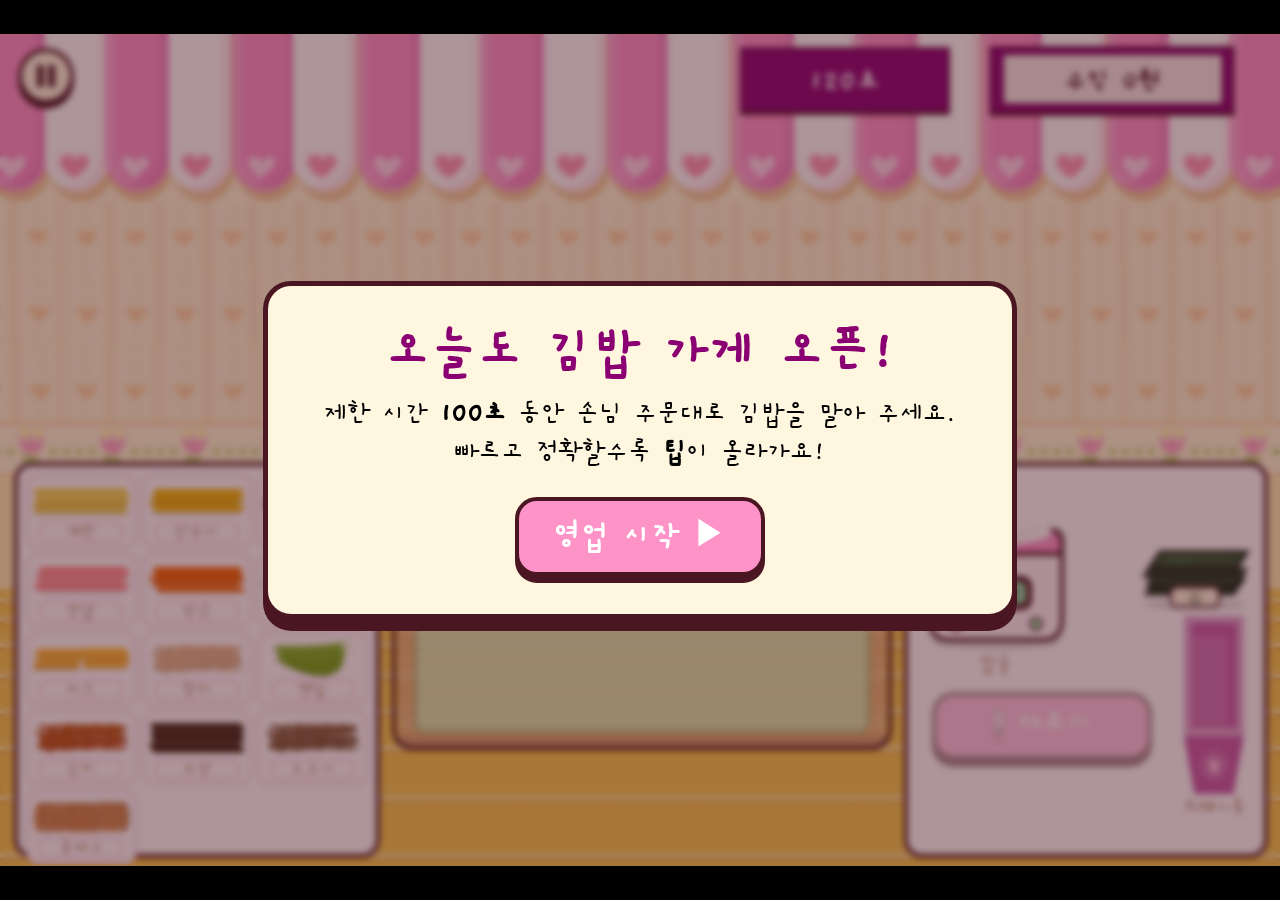
<file: html/game.html>
<!doctype html>
<html lang="ko">
  <head>
    <meta charset="UTF-8" />
    <meta name="viewport" content="width=device-width, initial-scale=1.0" />
    <title>김밥말아</title>
    <link rel="stylesheet" href="../css/style.css" />
    <link rel="stylesheet" href="../css/gameScreenTop.css" />
    <link rel="stylesheet" href="../css/gameScreenShop.css" />
    <link rel="stylesheet" href="../css/gameScreenMsg.css" />
    <link rel="stylesheet" href="../css/gameScreenKit.css" />
    <link rel="stylesheet" href="../css/gameScreenOverlay.css" />
  </head>
  <body>
    <!-- 메인 게임 화면 -->
    <div id="game-screen" class="screen">
      <img class="background" src="../assets/main_background.svg" alt="" />

      <!-- 왼쪽 위: 일시정지 -->
      <div id="top-left">
        <button id="pause-btn" class="sound-btn">
          <img class="ico" src="../assets/icons/pause.svg" alt="" />
        </button>
      </div>

      <!-- 오른쪽 위: 타이머, 수익 -->
      <div id="game-header">
        <div class="header-box timer-box">
          <img src="../assets/timer.svg" alt="" />
          <span><span id="timer-value">120</span>초</span>
        </div>
        <div class="header-box profit-box">
          <img src="../assets/profit.svg" alt="" />
          <span>수익 <span id="profit-value">0</span>원</span>
        </div>
      </div>

      <!-- 가게(손님 구역) -->
      <div id="shop">
        <div id="customer-slots"></div>
      </div>

      <!-- 주방 -->
      <div id="kitchen">
        <!-- 토핑 재료 -->
        <div id="topping-panel">
          <div id="topping-list">
            <div class="topping" draggable="true" data-id="egg">
              <img class="ing" src="../assets/ingredients/egg.svg" alt="계란" />
              <div class="tag">
                <img src="../assets/tag-space.svg" alt="" />
                <span>계란</span>
              </div>
            </div>
            <div class="topping" draggable="true" data-id="danmuji">
              <img
                class="ing"
                src="../assets/ingredients/danmuji.svg"
                alt="단무지"
              />
              <div class="tag">
                <img src="../assets/tag-space.svg" alt="" />
                <span>단무지</span>
              </div>
            </div>
            <div class="topping" draggable="true" data-id="ham">
              <img class="ing" src="../assets/ingredients/ham.svg" alt="햄" />
              <div class="tag">
                <img src="../assets/tag-space.svg" alt="" />
                <span>햄</span>
              </div>
            </div>
            <div class="topping" draggable="true" data-id="crabstick">
              <img
                class="ing"
                src="../assets/ingredients/crabstick.svg"
                alt="맛살"
              />
              <div class="tag">
                <img src="../assets/tag-space.svg" alt="" />
                <span>맛살</span>
              </div>
            </div>
            <div class="topping" draggable="true" data-id="carrot">
              <img
                class="ing"
                src="../assets/ingredients/carrot.svg"
                alt="당근"
              />
              <div class="tag">
                <img src="../assets/tag-space.svg" alt="" />
                <span>당근</span>
              </div>
            </div>
            <div class="topping" draggable="true" data-id="cucumber">
              <img
                class="ing"
                src="../assets/ingredients/cucumber.svg"
                alt="오이"
              />
              <div class="tag">
                <img src="../assets/tag-space.svg" alt="" />
                <span>오이</span>
              </div>
            </div>
            <div class="topping" draggable="true" data-id="cheese">
              <img
                class="ing"
                src="../assets/ingredients/cheese.svg"
                alt="치즈"
              />
              <div class="tag">
                <img src="../assets/tag-space.svg" alt="" />
                <span>치즈</span>
              </div>
            </div>
            <div class="topping" draggable="true" data-id="tuna">
              <img
                class="ing"
                src="../assets/ingredients/tuna.svg"
                alt="참치"
              />
              <div class="tag">
                <img src="../assets/tag-space.svg" alt="" />
                <span>참치</span>
              </div>
            </div>
            <div class="topping" draggable="true" data-id="perilla">
              <img
                class="ing"
                src="../assets/ingredients/perilla.svg"
                alt="깻잎"
              />
              <div class="tag">
                <img src="../assets/tag-space.svg" alt="" />
                <span>깻잎</span>
              </div>
            </div>
            <div class="topping" draggable="true" data-id="kimchi">
              <img
                class="ing"
                src="../assets/ingredients/kimchi.svg"
                alt="김치"
              />
              <div class="tag">
                <img src="../assets/tag-space.svg" alt="" />
                <span>김치</span>
              </div>
            </div>
            <div class="topping" draggable="true" data-id="burdock">
              <img
                class="ing"
                src="../assets/ingredients/burdock.svg"
                alt="우엉"
              />
              <div class="tag">
                <img src="../assets/tag-space.svg" alt="" />
                <span>우엉</span>
              </div>
            </div>
            <div class="topping" draggable="true" data-id="beef">
              <img
                class="ing"
                src="../assets/ingredients/beef.svg"
                alt="소고기"
              />
              <div class="tag">
                <img src="../assets/tag-space.svg" alt="" />
                <span>소고기</span>
              </div>
            </div>
            <div class="topping" draggable="true" data-id="cutlet">
              <img
                class="ing"
                src="../assets/ingredients/cutlet.svg"
                alt="돈까스"
              />
              <div class="tag">
                <img src="../assets/tag-space.svg" alt="" />
                <span>돈까스</span>
              </div>
            </div>
          </div>
        </div>

        <!-- 도마 + 김발 -->
        <div id="board-area">
          <div id="board" draggable="true">
            <div class="sheet">
              <div class="rice-layer"></div>
              <div class="filling"></div>
            </div>
            <div class="roll">
              <div class="roll-body"></div>
            </div>
          </div>
        </div>

        <!-- 도구 -->
        <div id="tools">
          <div
            id="cooker"
            class="tool draggable"
            data-name="밥솥"
            draggable="true"
          >
            <img
              class="cooker-body"
              src="../assets/tools/cooker-body.svg"
              alt="밥솥"
            />
            <img
              class="cooker-rice"
              src="../assets/tools/cooker-rice.svg"
              alt=""
            />
          </div>
          <div
            id="gim-stack"
            class="tool draggable"
            data-name="김"
            draggable="true"
          >
            <img src="../assets/tools/gim-stack.svg" alt="김" />
          </div>
          <button id="cut-btn" class="btn">
            <img class="ico" src="../assets/tools/knife.svg" alt="" /> 자르기
          </button>
          <div id="trash-can" class="tool" data-name="쓰레기통">
            <img src="../assets/trash-can.svg" alt="쓰레기통" />
          </div>
        </div>
      </div>

      <!-- 시작 전 -->
      <div id="ready-overlay" class="overlay">
        <div class="overlay-card">
          <div class="overlay-title">오늘도 김밥 가게 오픈!</div>
          <p class="overlay-desc">
            제한 시간 <b>100초</b> 동안 손님 주문대로 김밥을 말아 주세요.<br />
            빠르고 정확할수록 <b>팁</b>이 올라가요!
          </p>
          <button id="ready-btn" class="btn">영업 시작 ▶</button>
        </div>
      </div>

      <!-- 일시정지 -->
      <div id="pause-overlay" class="overlay hidden">
        <div class="overlay-card">
          <div class="overlay-title">잠깐 쉬는 중</div>
          <div class="pause-buttons">
            <button id="resume-btn" class="btn">계속하기</button>
            <button id="restart-btn" class="btn secondary">다시 하기</button>
            <button id="home-btn" class="btn secondary">처음으로</button>
          </div>
        </div>
      </div>
    </div>

    <script src="../js/game/main.js" type="module"></script>
  </body>
</html>
</file>
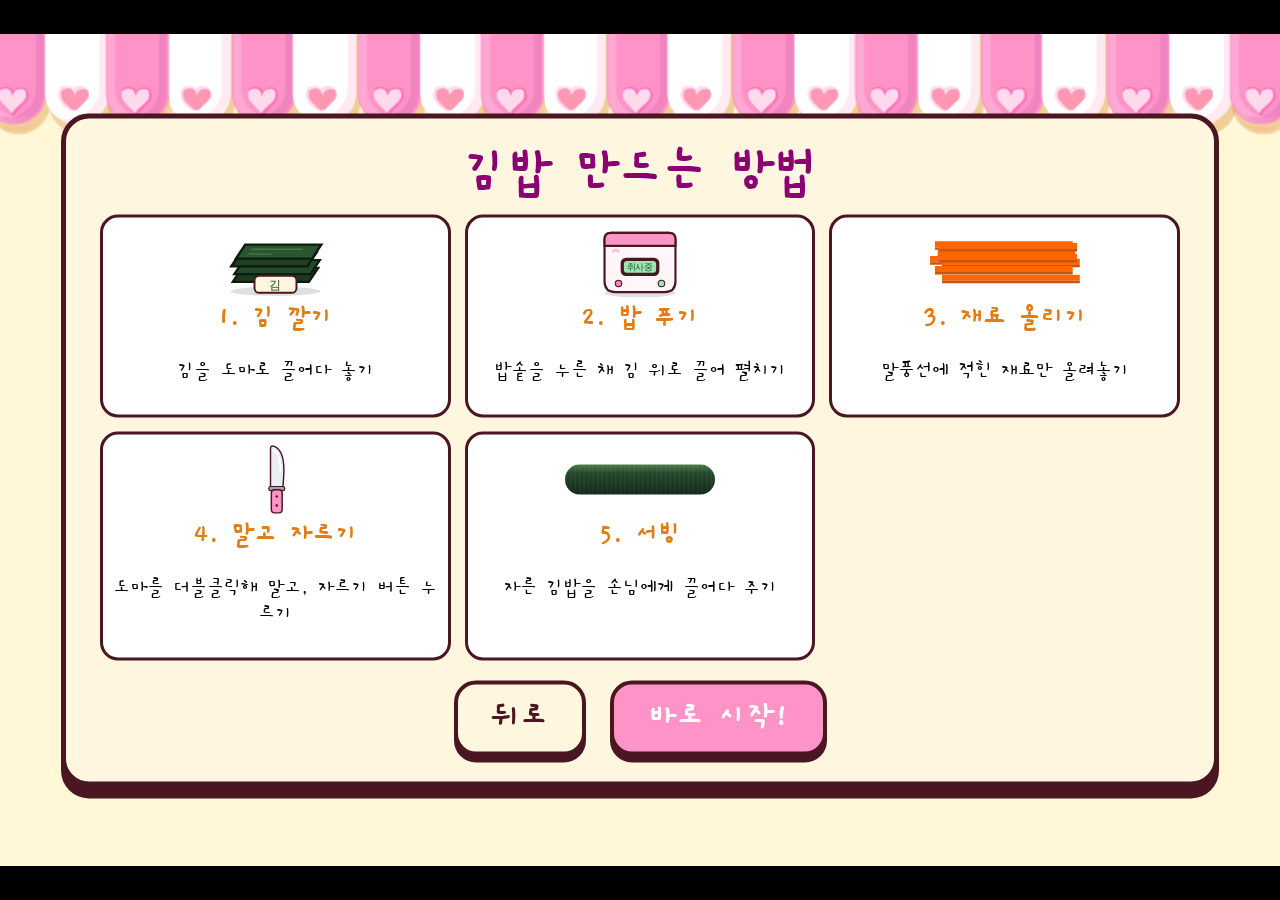
<file: html/howtoplay.html>
<!doctype html>
<html lang="ko">
  <head>
    <meta charset="UTF-8" />
    <meta name="viewport" content="width=device-width, initial-scale=1.0" />
    <title>김밥말아</title>
    <link rel="stylesheet" href="../css/style.css" />
    <link rel="stylesheet" href="../css/howToPlay.css" />
  </head>
  <body>
    <div>
      <!-- 게임 설명 -->
      <div id="howtoplay-screen" class="screen title-screen">
        <img class="background" src="../assets/default_background.svg" alt="" />
        <div class="htp-card">
          <div class="htp-title">김밥 만드는 방법</div>
          <div class="htp-steps">
            <div class="htp-step">
              <img src="../assets/tools/gim-stack.svg" alt="" /><b
                >1. 김 깔기</b
              >
              <p>김을 도마로 끌어다 놓기</p>
            </div>
            <div class="htp-step">
              <img src="../assets/tools/cooker-body.svg" alt="" /><b
                >2. 밥 푸기</b
              >
              <p>밥솥을 누른 채 김 위로 끌어 펼치기</p>
            </div>
            <div class="htp-step">
              <img src="../assets/ingredients/carrot.svg" alt="" /><b
                >3. 재료 올리기</b
              >
              <p>말풍선에 적힌 재료만 올려놓기</p>
            </div>
            <div class="htp-step">
              <img src="../assets/tools/knife.svg" alt="" /><b>4. 말고 자르기</b>
              <p>도마를 더블클릭해 말고, 자르기 버튼 누르기</p>
            </div>
            <div class="htp-step">
              <img src="../assets/board/roll.svg" alt="" /><b>5. 서빙</b>
              <p>자른 김밥을 손님에게 끌어다 주기</p>
            </div>
          </div>
          <div class="htp-buttons">
            <button
              id="back-btn"
              class="btn secondary"
              onclick="location.href = 'startgame.html'"
            >
              뒤로
            </button>
            <button
              id="start-btn"
              class="btn"
              onclick="location.href = 'game.html'"
            >
              바로 시작!
            </button>
          </div>
        </div>
      </div>
    </div>
  </body>
</html>
</file>
<file: css/style.css>
@font-face {
  font-family: "Gaegu-Bold";
  src: url(../fonts/Gaegu-Bold.ttf);
}
@font-face {
  font-family: "Gaegu-Regular";
  src: url(../fonts/Gaegu-Regular.ttf);
}

:root {
  --pink: #fe93c8;
  --pink-deep: #f084be;
  --plum: #8a0073;
  --brown: #491621;
  --cream: #fff6e0;
  --orange: #e17d15;
  --scale: 1;
}

body {
  margin: 0;
  padding: 0;
  background-color: black;
  height: 100%;
  overflow: hidden;
  font-family: "Gaegu-Bold", sans-serif;
}

.screen {
  position: absolute;
  left: 50%;
  top: 50%;
  transform: translate(-50%, -50%) scale(var(--scale, 1));
  width: 1280px;
  height: 832px;
  overflow: hidden;
}

.background {
  position: absolute;
  width: 100%;
  height: 100%;
  inset: 0;
}

button {
  font-family: "Gaegu-Bold", sans-serif;
  cursor: pointer;
}

.btn {
  position: relative;
  padding: 10px 34px 14px;
  font-size: 34px;
  color: white;
  background: var(--pink);
  border: 4px solid var(--brown);
  border-radius: 22px;
  box-shadow: 0 7px 0 var(--brown);
}
.btn:hover {
  transform: translateY(-3px) rotate(-1.5deg);
  background: var(--pink-deep);
  box-shadow: 0 10px 0 var(--brown);
}
.btn.secondary {
  background: var(--cream);
  color: var(--brown);
  text-shadow: none;
}
.btn.secondary:hover {
  background: #ffe9b8;
}
.btn:disabled {
  opacity: 0.6;
  cursor: wait;
}
</file>
<file: css/gameScreenTop.css>
#game-screen {
  font-family: "Gaegu-Bold", sans-serif;
}

/* 상단 */
#top-left {
  position: absolute;
  z-index: 10;
  left: 18px;
  top: 14px;
  display: flex;
  align-items: center;
  gap: 8px;
}

.sound-btn {
  width: 56px;
  height: 56px;
  padding: 0;
  display: flex;
  align-items: center;
  justify-content: center;
  background: var(--cream);
  border: 4px solid var(--brown);
  border-radius: 50%;
  box-shadow: 0 5px 0 var(--brown);
}
.sound-btn:hover {
  transform: translateY(-2px);
}
.sound-btn .ico {
  width: 36px;
  height: 36px;
}

#game-header {
  position: absolute;
  right: 18px;
  top: 12px;
  display: flex;
  gap: 12px;
}

.header-box {
  position: relative;
  height: 70px;
  display: flex;
  align-items: center;
  justify-content: center;
  font-size: 30px;
}
.header-box > img {
  position: absolute;
  inset: 0;
  width: 100%;
  height: 100%;
}
.header-box > span {
  position: relative;
}

.timer-box {
  width: 210px;
  color: white;
}
.profit-box {
  width: 300px;
  font-size: 28px;
  white-space: nowrap;
  color: var(--brown);
}
</file>
<file: css/gameScreenShop.css>
/* 가게 */
#shop {
  position: absolute;
  left: 0;
  top: 0;
  width: 1280px;
  height: 420px;
}

#customer-slots {
  position: absolute;
  left: 150px;
  top: 96px;
  width: 1120px;
  height: 260px;
}
.slot {
  position: absolute;
  left: 60px;
  top: 0;
  width: 370px;
  height: 260px;
}

.customer {
  position: absolute;
  left: 4px;
  top: 30px;
  width: 170px;
  height: 230px;
  z-index: 1;
}
.customer img.peep {
  width: 100%;
  height: 100%;
  object-fit: contain;
  object-position: bottom;
  transform-origin: bottom center;
}
.customer.angry img {
  animation: angryShake 0.18s linear infinite;
}
.customer.happy img {
  animation: happyJump 0.4s ease-out 3;
}
@keyframes angryShake {
  0% {
    transform: translateX(-2px);
  }
  50% {
    transform: translateX(2px);
  }
  100% {
    transform: translateX(-2px);
  }
}
@keyframes happyJump {
  0%,
  100% {
    transform: translateY(0);
  }
  40% {
    transform: translateY(-34px) scaleY(1.05);
  }
}
</file>
<file: css/gameScreenMsg.css>
/* 말풍선 */
.bubble {
  position: absolute;
  left: 170px;
  top: 4px;
  width: 320px;
  box-sizing: border-box;
  background: white;
  border: 3px solid var(--brown);
  border-radius: 18px;
  padding: 6px 10px 8px;
  transform-origin: 0% 70%;
  animation: bubbleIn 0.35s cubic-bezier(0.2, 1.6, 0.4, 1);
}
.bubble.out {
  animation: bubbleOut 0.25s ease-in forwards;
}
@keyframes bubbleIn {
  from {
    transform: scale(0);
  }
  to {
    transform: scale(1);
  }
}
@keyframes bubbleOut {
  to {
    transform: scale(0);
    opacity: 0;
  }
}
.bubble .say {
  margin: 0;
  min-height: 24px;
  font-size: 28px;
  line-height: 1.1;
  color: var(--orange);
}
.bubble .menu-name {
  margin: 4px 0 2px;
  font-size: 32px;
  color: var(--plum);
  display: flex;
  justify-content: space-between;
  align-items: baseline;
}
.bubble .menu-name small {
  font-size: 24px;
  color: #a66f4e;
}

.chips {
  display: flex;
  flex-wrap: wrap;
  gap: 4px;
}

.chip {
  font-family: "Gaegu-Regular", sans-serif;
  font-size: 22px;
  line-height: 1;
  padding: 3px 7px 4px;
  border-radius: 8px;
  background: var(--cream);
  border: 1.5px solid #e3c99d;
  color: #7a4a2a;
}
.chip.no {
  background: #ffe1e1;
  border-color: #ff8a8a;
  color: #d23b3b;
  text-decoration: line-through;
}

.patience {
  margin-top: 6px;
  height: 12px;
  border: 2px solid var(--brown);
  border-radius: 8px;
  background: #f1e6ea;
  overflow: hidden;
}
.patience .fill {
  height: 100%;
  width: 100%;
  background: #6cc48a;
  transition: background 0.4s;
}
.patience .fill.mid {
  background: #f7c948;
}
.patience .fill.low {
  background: #ff6b6b;
}
</file>
<file: css/gameScreenKit.css>
/* 주방 */
#kitchen {
  position: absolute;
  left: 0;
  top: 420px;
  width: 1280px;
  height: 412px;
}

#topping-panel {
  position: absolute;
  left: 14px;
  top: 8px;
  width: 366px;
  height: 396px;
  padding: 8px;
  background: white;
  border: 4px solid var(--brown);
  border-radius: 18px;
  box-sizing: border-box;
}

#topping-list {
  display: grid;
  grid-template-columns: repeat(3, 1fr);
  gap: 5px;
}

.topping {
  position: relative;
  height: 70px;
  border-radius: 12px;
  background: #fff;
  border: 2px solid #f3cfe0;
  cursor: grab;
}
.topping:active {
  cursor: grabbing;
}
.topping img.ing {
  position: absolute;
  left: 6px;
  right: 6px;
  top: 6px;
  width: calc(100% - 12px);
  height: 38px;
  object-fit: contain;
  pointer-events: none;
}
.topping .tag {
  position: absolute;
  left: 50%;
  bottom: 3px;
  transform: translateX(-50%);
  width: 84px;
  height: 22px;
  display: flex;
  align-items: center;
  justify-content: center;
  pointer-events: none;
}
.topping .tag img {
  position: absolute;
  inset: 0;
  width: 100%;
  height: 100%;
}
.topping .tag span {
  position: relative;
  font-family: "Gaegu-Regular", sans-serif;
  font-size: 18px;
  color: #a66f4e;
}

/* 도마 */
#board-area {
  position: absolute;
  left: 392px;
  top: 8px;
  width: 500px;
  height: 396px;
}

#board {
  position: relative;
  width: 500px;
  height: 288px;
  border: 4px solid var(--brown);
  border-radius: 20px;
  box-sizing: border-box;
  background: url(../assets/board/cutting-board.svg) 0 0 / 100% 100% no-repeat;
  overflow: hidden;
  touch-action: none;
}
#board.drop-ok {
  box-shadow:
    0 0 0 5px #ffe066,
    inset 0 -8px 0 rgba(73, 22, 33, 0.15);
}
#board .sheet {
  position: absolute;
  left: 50px;
  top: 30px;
  width: 396px;
  height: 222px;
  border-radius: 4px;
  background: url(../assets/board/gim-sheet.svg) 0 0 / 100% 100% no-repeat;
  opacity: 0;
  pointer-events: none;
}
#board.has-gim .sheet {
  opacity: 1;
}
#board.rolled .sheet {
  opacity: 0;
}

.rice-layer {
  position: absolute;
  left: 50%;
  top: 58%;
  width: 94%;
  height: 78%;
  transform: translate(-50%, -50%);
  border-radius: 6%;
  background: #fff url(../assets/ingredients/rice.svg) center / 120px 26px;
  box-shadow: inset 0 -4px 0 rgba(0, 0, 0, 0.06);
  opacity: 0;
}
#board.has-rice .rice-layer {
  opacity: 1;
}

.filling {
  position: absolute;
  left: 0;
  right: 0; /* 김(.sheet)의 가로 길이와 같게 */
  top: 24%; /* 첫 재료 시작 위치 */
  height: 80%;
}
.filling img {
  position: absolute;
  left: 50%;
  height: 34px; /* 가로 길이는 JS(scaleX)가 김 폭에 맞춘다 */
}

.roll {
  position: absolute;
  top: 150px;
  left: 50px;
  width: 396px;
  height: 80px;
  border-radius: 40px;
  opacity: 0;
  pointer-events: none;
}

#board.rolled .roll {
  top: 100px;
  opacity: 1;
  pointer-events: auto;
  cursor: grab;
}

.roll-body {
  position: absolute;
  inset: 0;
  border-radius: 40px;
  background: url(../assets/board/roll.svg) 0 0 / 100% 100% no-repeat;
  overflow: hidden;
}

/* 도구 */
#tools {
  position: absolute;
  left: 904px;
  top: 8px;
  width: 364px;
  height: 396px;
  background: white;
  border: 4px solid var(--brown);
  border-radius: 18px;
  box-sizing: border-box;
}

.tool {
  position: absolute;
  cursor: pointer;
}
.tool img {
  width: 100%;
  display: block;
  pointer-events: none;
}

/* 도구 이름표 */
.tool[data-name]::after {
  content: attr(data-name);
  position: absolute;
  left: 50%;
  top: 100%;
  transform: translateX(-50%);
  margin-top: 2px;
  white-space: nowrap;
  font-family: "Gaegu-Regular", sans-serif;
  font-size: 20px;
  color: #a66f4e;
  pointer-events: none;
}
.tool.draggable {
  cursor: grab;
}
.tool:hover {
  transform: translateY(-4px) rotate(-3deg);
}

#cooker {
  left: 8px;
  top: 34px;
  width: 160px;
  height: 150px;
}
#cooker .cooker-body {
  position: absolute;
  left: 0;
  top: 20px;
  width: 160px;
}
#cooker .cooker-rice {
  position: absolute;
  left: 14px;
  top: 12px;
  width: 132px;
}

#gim-stack {
  left: 229px;
  top: 66px;
  width: 116px;
}

#trash-can {
  left: 276px;
  top: 150px;
  width: 60px;
}
/* 자르기 버튼 */
#cut-btn .ico {
  height: 36px;
  width: auto;
  vertical-align: middle;
}

#cut-btn {
  position: absolute;
  left: 24px;
  top: 226px;
  width: 220px;
  font-size: 30px;
  padding: 8px 10px 12px;
}
#cut-btn:disabled {
  opacity: 0.5;
  cursor: not-allowed;
  transform: none;
}
</file>
<file: css/gameScreenOverlay.css>
/* 오버레이 */
.overlay {
  position: absolute;
  inset: 0;
  z-index: 500;
  display: flex;
  align-items: center;
  justify-content: center;
  background: rgba(73, 22, 33, 0.45);
  backdrop-filter: blur(3px);
}

.overlay-card {
  background: var(--cream);
  border: 5px solid var(--brown);
  border-radius: 28px;
  padding: 30px 56px 38px;
  text-align: center;
  box-shadow: 0 12px 0 var(--brown);
}
.overlay-card .overlay-title {
  font-size: 56px;
  color: var(--plum);
}
.overlay-desc {
  font-family: "Gaegu-Regular", sans-serif;
  font-size: 28px;
  line-height: 1.35;
  margin: 10px 0 26px;
}
.pause-buttons {
  display: flex;
  gap: 18px;
  margin-top: 26px;
}

.overlay.hidden {
  display: none;
}
</file>
<file: css/howToPlay.css>
.htp-card {
  position: absolute;
  left: 50%;
  top: 50%;
  transform: translate(-50%, -50%);
  width: 1080px;
  padding: 18px 34px 26px;
  background: var(--cream);
  border: 5px solid var(--brown);
  border-radius: 28px;
  box-shadow: 0 12px 0 var(--brown);
  text-align: center;
}

.htp-title {
  font-size: 54px;
  color: var(--plum);
}

.htp-steps {
  display: grid;
  grid-template-columns: repeat(3, 1fr);
  gap: 14px;
  margin-top: 10px;
}

.htp-step {
  display: flex;
  flex-direction: column;
  align-items: center;
  gap: 2px;
  padding: 10px 8px;
  background: white;
  border: 3px solid var(--brown);
  border-radius: 18px;
}
.htp-step img {
  height: 70px;
  max-width: 150px;
}
.htp-step b {
  font-size: 28px;
  color: var(--orange);
}
.htp-step p {
  font-family: "Gaegu-Regular", sans-serif;
  font-size: 21px;
}

.htp-buttons {
  margin-top: 20px;
  display: flex;
  justify-content: center;
  gap: 24px;
}
</file>
